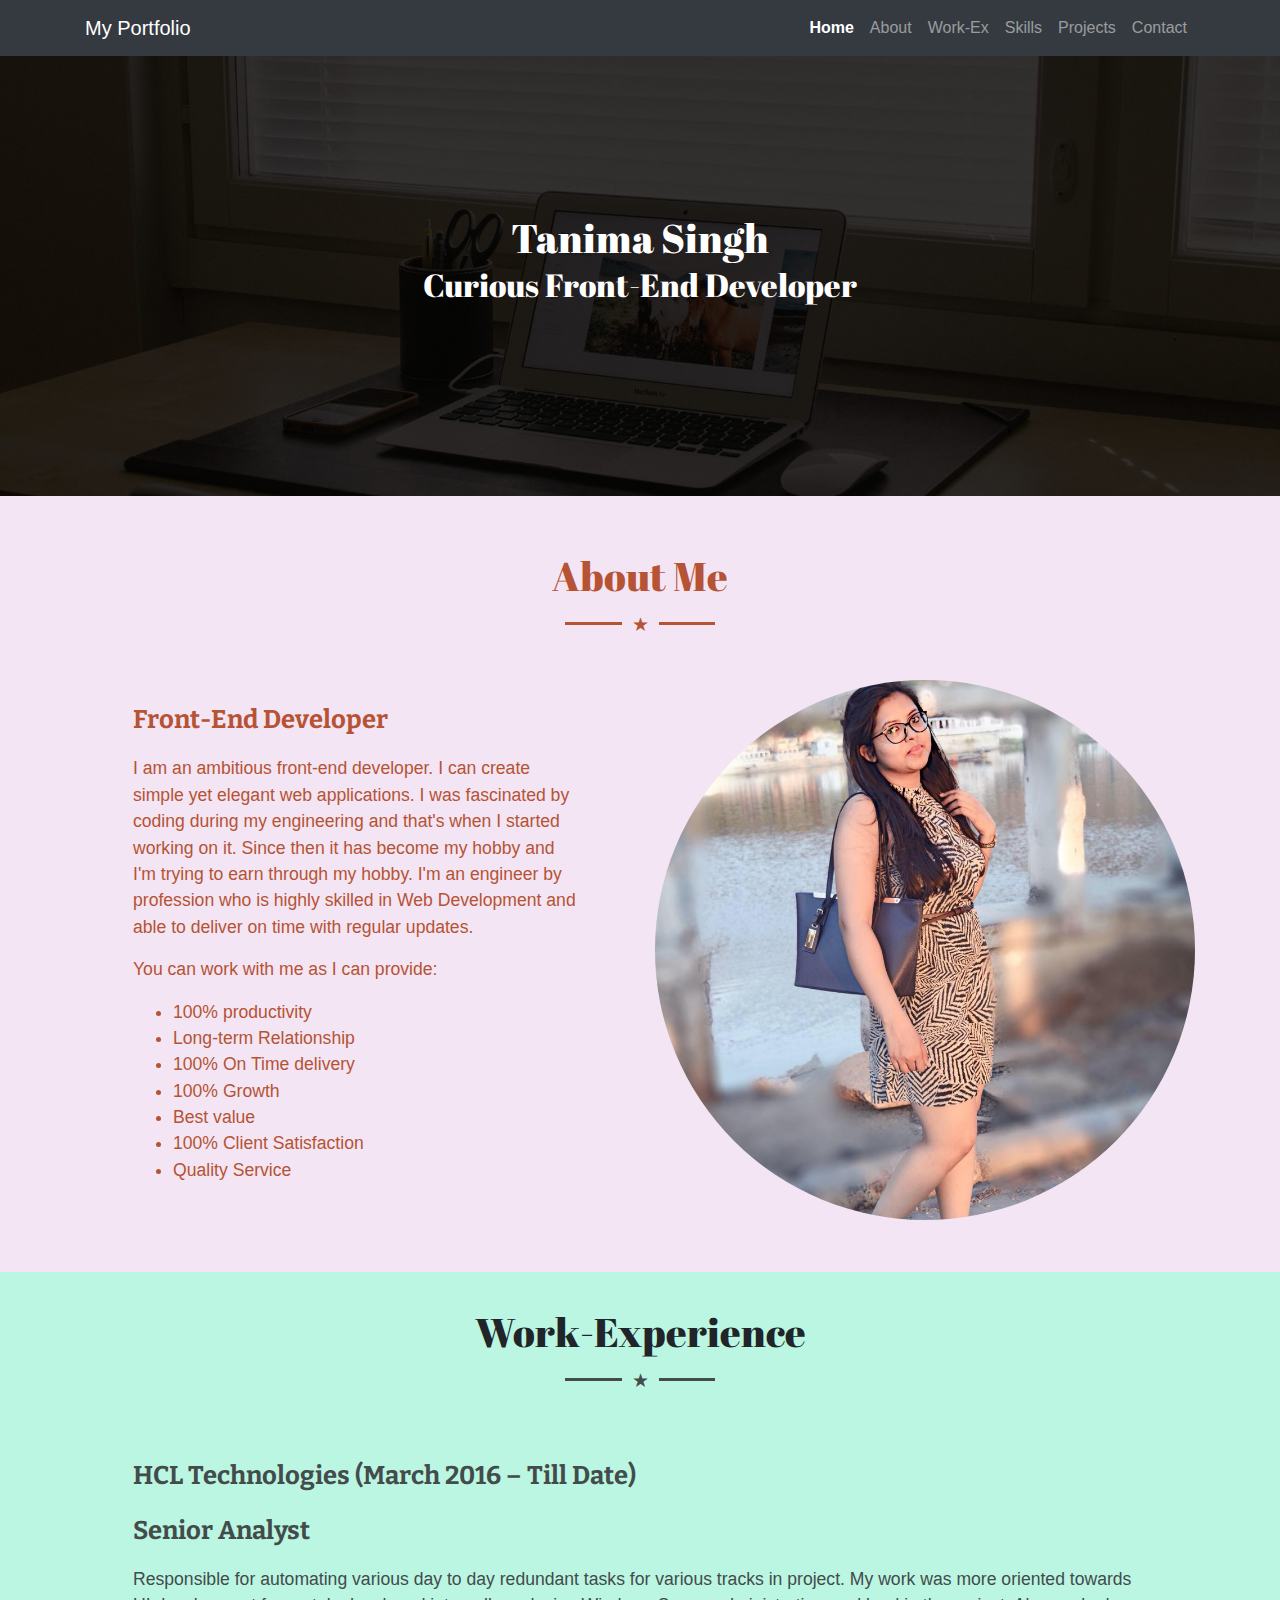
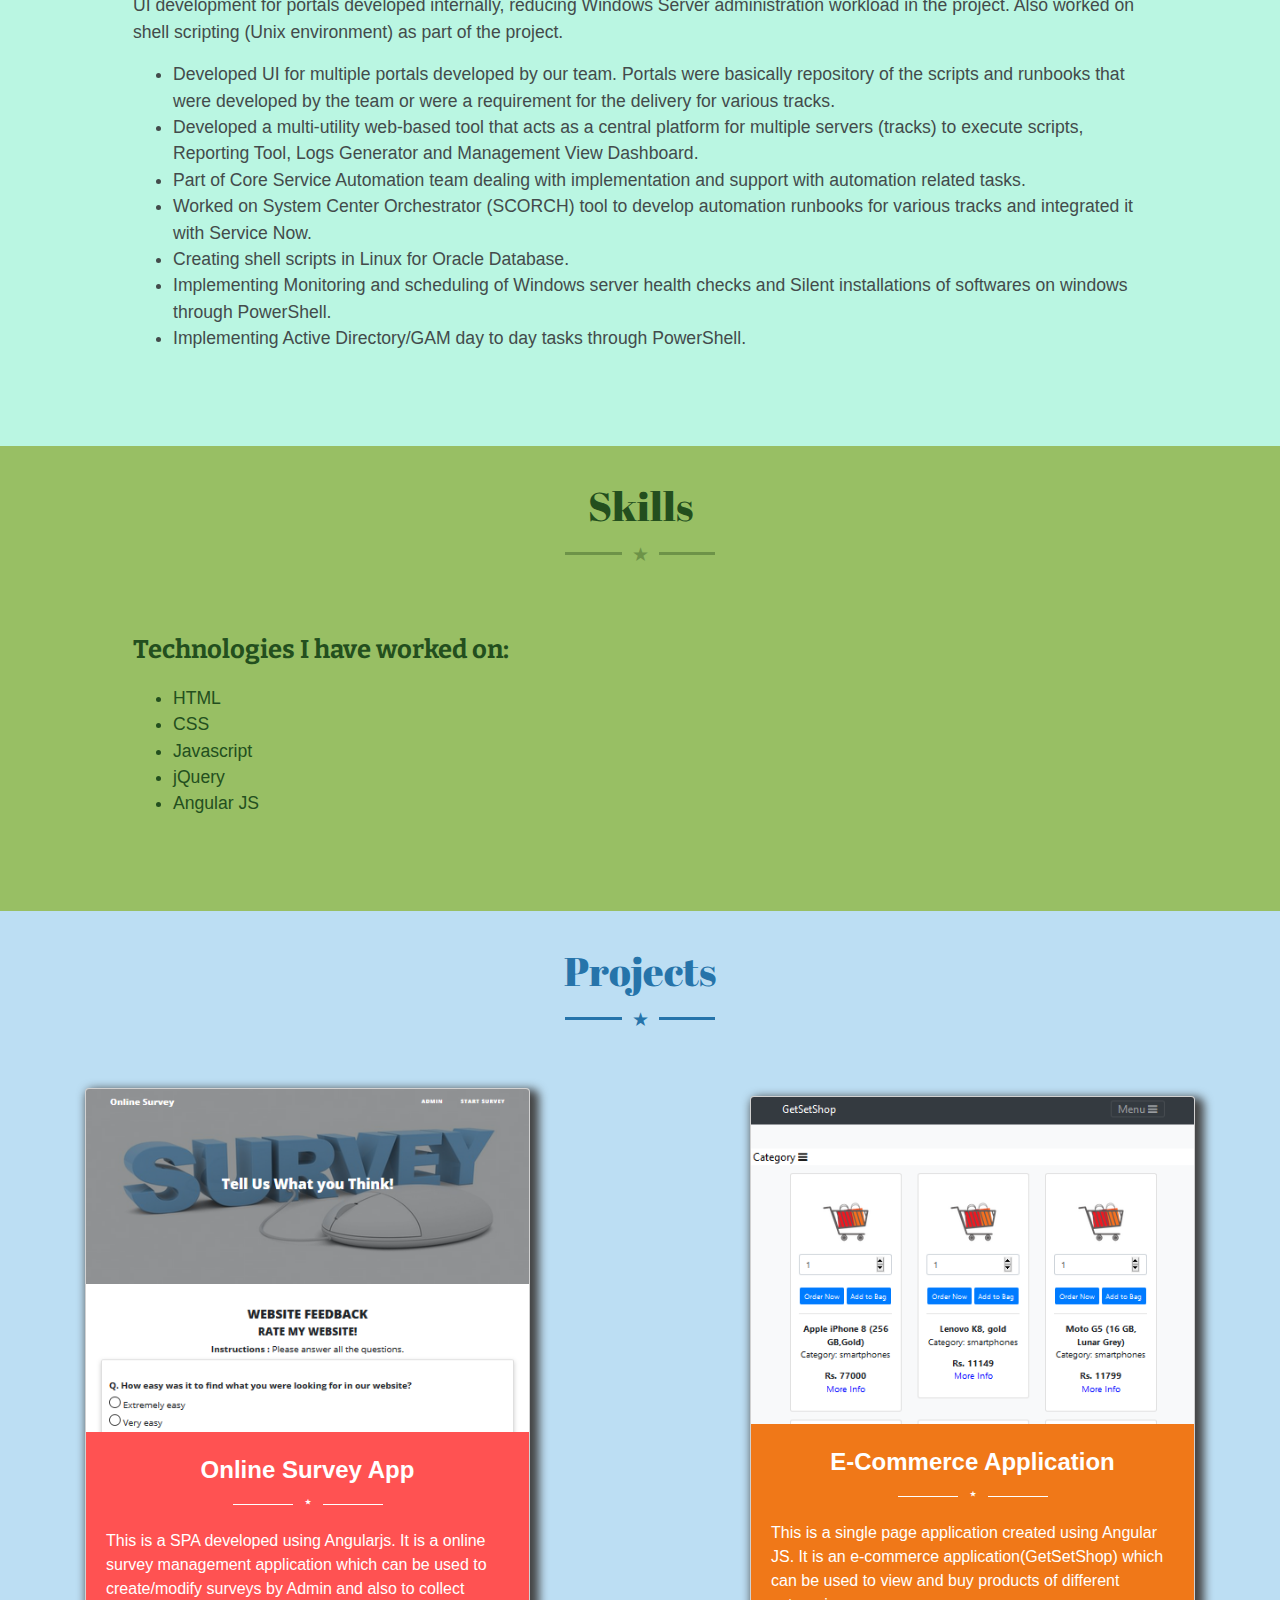
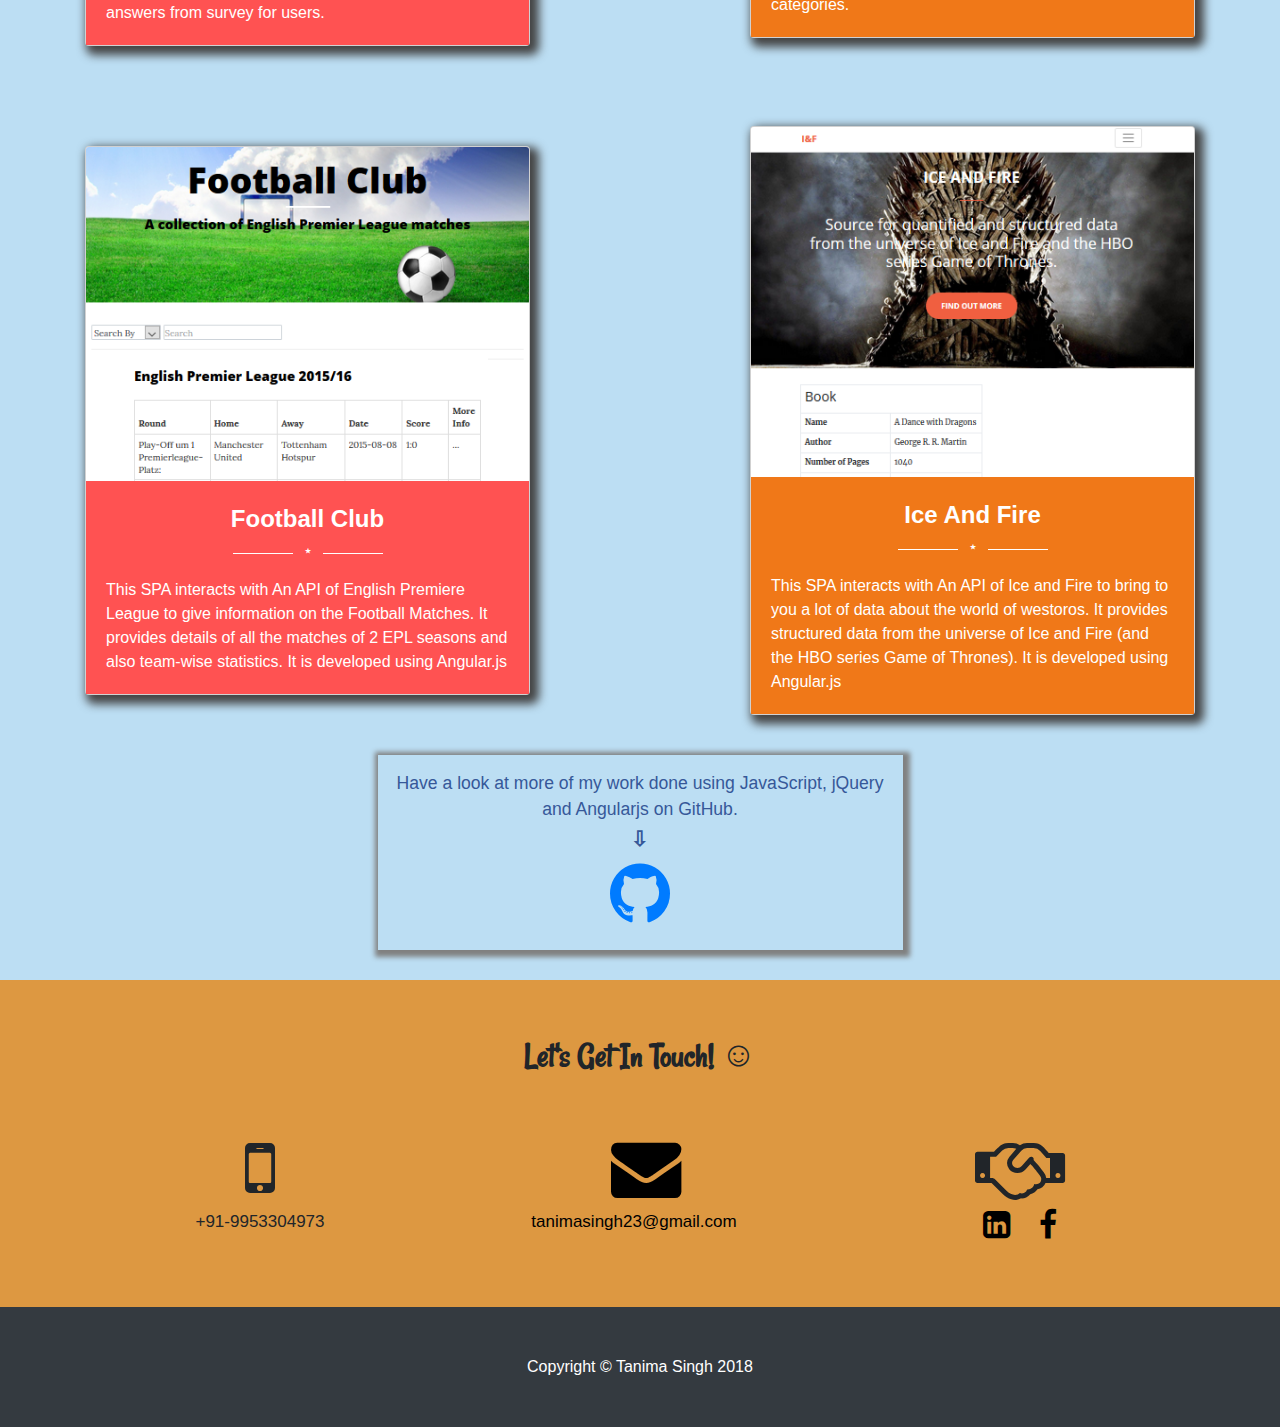
<file: index.html>
<!DOCTYPE html>
<html lang="en">

   <head>

      <meta charset="utf-8">
      <meta name="viewport" content="width=device-width, initial-scale=1, shrink-to-fit=no">
      <meta name="description" content="">
      <meta name="author" content="">
      <title>Tanima Singh</title>
      <!-- Bootstrap core CSS -->
      <link href="vendor/bootstrap/css/bootstrap.min.css" rel="stylesheet">
       <!-- Custom styles for this template -->
      <link href="css/one-page-wonder.css" rel="stylesheet">
      <link href="css/stylesheet.css" rel="stylesheet">
      <!--jQuery cdn-->
      <script src="https://ajax.googleapis.com/ajax/libs/jquery/3.2.1/jquery.min.js"></script>
      <script type="text/javascript" src="vendor/textillate/jquery.lettering.js"></script>
      <script type="text/javascript" src="vendor/textillate/jquery.textillate.js"></script>
      <!-- Bootstrap core JavaScript -->
      <script src="vendor/popper/popper.min.js"></script>
      <script src="vendor/bootstrap/js/bootstrap.min.js"></script>

      <link rel="stylesheet" href="vendor/font-awesome/css/font-awesome.min.css">

      <link href="https://fonts.googleapis.com/css?family=Bitter:400,700" rel="stylesheet">
      <link href="https://fonts.googleapis.com/css?family=Abril+Fatface" rel="stylesheet">
      <link href="https://fonts.googleapis.com/css?family=Rancho" rel="stylesheet">

   </head>

   <body data-spy="scroll" data-target=".navbar" data-offset="50">

    <!-- Navigation -->
   <nav class="navbar navbar-expand-lg navbar-dark bg-dark fixed-top">
      <div class="container">
         <a class="navbar-brand js-scroll-trigger" href="#">My Portfolio</a>
         <button class="navbar-toggler" type="button" data-toggle="collapse" 
                  data-target="#navbarResponsive" aria-controls="navbarResponsive" aria-expanded="false" aria-label="Toggle navigation">
         <span class="navbar-toggler-icon"></span>
         </button>
         <div  class="collapse navbar-collapse" id="navbarResponsive">
            <ul  class="navbar-nav ml-auto">
               <li class="nav-item">
                  <a class="nav-link js-scroll-trigger active" href="#">Home
                     <span class="sr-only">(current)</span>
                  </a>
               </li>
               <li class="nav-item ">
                  <a class="nav-link js-scroll-trigger" href="#about">About</a>
               </li>
               <li class="nav-item ">
                  <a class="nav-link js-scroll-trigger" href="#exp">Work-Ex</a>
               </li>
               <li class="nav-item ">
                  <a class="nav-link js-scroll-trigger" href="#skills">Skills</a>
               </li>
               <li class="nav-item">
                  <a class="nav-link js-scroll-trigger" href="#myWork">Projects</a>
               </li>
               <li class="nav-item">
                  <a class="nav-link js-scroll-trigger" href="#contact">Contact</a>
               </li>
            </ul>
         </div> 
      </div> 
     </nav> 

      <header class="masthead">
      <div class="overlay">
         <div class="container ">
            <h1>
               <div class="text-white">Tanima Singh</div> 
               <small class="text-white"> Curious Front-End Developer </small> 
            </h1>
            <br>
         </div>
      </div>
      </header>

   <section id="about" style="background-color: #f3e5f3;  color : #b65335; ; padding-bottom: 25px;">
      <div class="text-center section-head"> About Me </div> 
      <div class="text-center"><hr class="title-seperator title-seperator4"></div>  
      <div class="container">
         <div class="row align-items-center ">
            <div class="col-md-6 order-1 order-md-2">
               <div class="p-6">
                  <img class="img-fluid rounded-circle" src="images/dp.jpg" alt="Tanima Singh">
               </div>
            </div>
            <div class="col-md-6 order-2 order-md-1">
               <div class="p-5">
                  <p id="about-head">Front-End Developer</p>
                  <p id="about-content"> I am an ambitious front-end developer. I can create simple yet elegant web applications. I was fascinated by coding during my engineering and that's when I started working on it. Since then it has become my hobby and I'm trying to earn through my hobby. I'm an engineer by profession who is highly skilled in Web Development and able to deliver on time with regular updates.
                  </p>
                  <p id="about-content">You can work with me as I can provide:</p>
	            		<ul id="about-content">
	            			<li>100% productivity</li>
	            			<li>Long-term Relationship</li>
	            			<li>100% On Time delivery</li>
	            			<li>100% Growth</li>
	            			<li>Best value</li>
	            			<li>100% Client Satisfaction</li>
	            			<li>Quality Service</li>
	            		</ul>
               </div>
            </div>
         </div>
      </div>
   </section>

   <section id="exp" style="background-color: #baf6e2;">
      <div class="text-center section-head">Work-Experience </div> 
      <div class="text-center"><hr class="title-seperator title-seperator6"></div>  
      <div class="container">
         <div class="row align-items-center">  
            <div class="col-md-12 order-2 order-md-1 ">
               <div class="p-5">
                  <p id="exp-head">HCL Technologies (March 2016 – Till Date)</p>
                  <p id="exp-head">Senior Analyst</p>
                  <p id="exp-content">Responsible for automating various day to day redundant tasks for various tracks in project. My work was more oriented towards UI development for portals developed internally, reducing Windows Server administration workload in the project. Also worked on shell scripting (Unix environment) as part of the project.
                  </p>
                  
                  <ul id="exp-content">
                     <li>Developed UI for multiple portals developed by our team. Portals were basically repository of the scripts and runbooks that were developed by the team or were a requirement for the delivery for various tracks.</li>
                     <li>Developed a multi-utility web-based tool that acts as a central platform for multiple servers (tracks) to execute scripts, Reporting Tool, Logs Generator and Management View Dashboard.</li>
                     <li>Part of Core Service Automation team dealing with implementation and support with automation related tasks.</li>
                     <li>Worked on System Center Orchestrator (SCORCH) tool to develop automation runbooks for various tracks and integrated it with Service Now.</li>
                     <li>Creating shell scripts in Linux for Oracle Database.</li>
                     <li>Implementing Monitoring and scheduling of Windows server health checks and Silent installations of softwares on windows through PowerShell.</li>
                     <li>Implementing Active Directory/GAM day to day tasks through PowerShell.</li>
                  </ul>
               </div>
            </div>
         </div>
      </div>
   </section>

   <section id="skills" style="background-color: #98BF64;">
      <div class="text-center section-head">Skills </div> 
      <div class="text-center"><hr class="title-seperator title-seperator5"></div>  
      <div class="container">
         <div class="row align-items-center">
           
            <div class="col-md-12 order-2 order-md-1 ">
               <div class="p-5">
                  <p id="skills-head">Technologies I have worked on:</p>
                  
            		<ul id="skills-content">
            			<li>HTML</li>
	            		<li>CSS</li>
	            		<li>Javascript</li>
	            		<li>jQuery</li>
	            		<li>Angular JS</li>
            		</ul>
               </div>
            </div>
         </div>
      </div>
   </section>

   <section id="myWork" style="background-color: #bcdef3">
      <div class="text-center section-head"> Projects</div> 
      <div class="text-center"><hr class="title-seperator title-seperator3"></div>           
      <div class="container">
         <div class="row align-items-center">
            <div class="col-lg-5 col-md-6">
               <div class="card" id="card1">
                  <img class="card-img-top img-fluid" src="images/survey.jpg" alt="survey-screenshot">
                  <div class="repoCheck text-white">
                     <a href="https://github.com/tanimasingh23/online-survey-application.git" class="text-white" target="_blank"> Check Repository </a>
                  </div>
                  <div class="card-body" style="background-color: #FF5252 ;">
                     <div class="title text-center text-white"> Online Survey App </div>
                     <div class="text-center"><hr class="title-seperator1 title-seperator"></div>       
                     <div class="card-text text-white"> This is a SPA developed using Angularjs. It is a online survey management application which can be used to create/modify surveys by Admin and also to collect answers from survey for users. </div>
                  </div>
               </div>
            </div>
            <div class="col-lg-2 hide-991px"></div>
            <div class="col-lg-5 col-md-6">
               <div class="card" id="card2">
                  <img class="card-img-top img-fluid" src="images/shop.jpg" alt="shop-screenshot">
                  <div class="repoCheck">
                     <a href="https://github.com/tanimasingh23/e-commerce-application.git" class="text-white" target="_blank"> Check Repository </a>
                  </div>      
                  <div class="card-body" style="background-color: #F07818;">
                     <div class="text-center text-white title">E-Commerce Application </div>
                     <div class="text-center"><hr class="title-seperator2 title-seperator"></div>
                     <div class="card-text text-white"> This is a single page application created using Angular JS. It is an e-commerce application(GetSetShop) which can be used to view and buy products of different categories.</div>
                  </div>
               </div>
            </div>
         </div>
          <div class="row align-items-center">
            <div class="col-lg-5 col-md-6">
               <div class="card" id="card1">
                  <img class="card-img-top img-fluid" src="images/football.jpg" alt="fotball-screenshot">
                  <div class="repoCheck text-white">
                     <a href="https://github.com/tanimasingh23/football-angular.git" class="text-white" target="_blank"> Check Repository </a>
                  </div>
                  <div class="card-body" style="background-color: #FF5252 ;">
                     <div class="title text-center text-white"> Football Club </div>
                     <div class="text-center"><hr class="title-seperator1 title-seperator"></div>       
                     <div class="card-text text-white"> This SPA interacts with An API of English Premiere League to give information on the Football Matches. It provides details of all the matches of 2 EPL seasons and also team-wise statistics. It is developed using Angular.js</div>
                  </div>
               </div>
            </div>
            <div class="col-lg-2 hide-991px"></div>
            <div class="col-lg-5 col-md-6">
               <div class="card" id="card2">
                  <img class="card-img-top img-fluid" src="images/got.jpg" alt="got-screenshot">
                  <div class="repoCheck">
                     <a href="https://github.com/tanimasingh23/iceAndFire-advanceAngular.git" class="text-white" target="_blank"> Check Repository </a>
                  </div>      
                  <div class="card-body" style="background-color: #F07818;">
                     <div class="text-center text-white title"> Ice And Fire </div>
                     <div class="text-center"><hr class="title-seperator2 title-seperator"></div>
                     <div class="card-text text-white"> This SPA interacts with An API of Ice and Fire to bring to you a lot of data about the world of westoros. It provides structured data from the universe of Ice and Fire (and the HBO series Game of Thrones). It is developed using Angular.js </div>
                  </div>
               </div>
            </div>
         </div>
         <div class="col-sm-8 col-md-6 col-10 col-lg-6 mx-auto">
            <div class="text-center" id="git-card">
               <div> Have a look at more of my work done using JavaScript, jQuery and Angularjs on GitHub. <br><span>&#8681;</span></div>
               <a href="https://www.github.com/tanimasingh23"><i class="fa fa-github fa-4x" aria-hidden="true"></i></a>
            </div>
         </div>
      </div>
   </section>

   <section id="contact" style="background-color: #dd9841">
      <div class="container">
         <div class="row">
            <div class="col-sm-12 mx-auto contact">
               <div class="text-center "> Let's Get In Touch! &#9786;</div>
            </div>
            <div class="col-md-4 col-12  text-center" >
               <span class="contact"><i class="fa fa-mobile fa-2x" aria-hidden="true"></i></span> <br>
              <span style="font-size: 17px;"> +91-9953304973 </span><br><br>
            </div>
            <div class="col-md-4 col-12 text-center">
               <a href="mailto:tanimasingh23@gmail.com" class="links">
                  <span class="contact"><i class="fa fa-envelope fa-2x" aria-hidden="true"></i></span> <br>
                  <span style="font-size: 17px; " >tanimasingh23@gmail.com</span><br>
               </a>
               <br>
            </div>
            <div class="col-md-4 col-12 text-center" >
               <span class="contact"><i class="fa fa-handshake-o fa-2x" aria-hidden="true"></i></span><br>
               <a href="https://www.linkedin.com/in/tanima-singh-a76022b8/" target="_blank" class="links">
                  <i class="fa fa-linkedin-square fa-2x" aria-hidden="true"></i>
               </a>
               <a href="https://www.facebook.com/tanima.singh.5" target="_blank" class="links">
                  <i class="fa fa-facebook fa-2x" aria-hidden="true"></i>
               </a>

            </div>
         </div>
      </div>
      <br>
      <br>
   </section>

    <!-- Footer -->
   <footer class="py-5 bg-dark">
      <div class="container">
        <p class="m-0 text-center text-white">Copyright &copy; Tanima Singh 2018 </p>
      </div>
      <!-- /.container -->
   </footer>

   
   <script src="vendor/jquery-easing/jquery.easing.min.js"></script>
    <script src="vendor/scrollreveal/scrollreveal.min.js"></script>
    <script src="vendor/magnific-popup/jquery.magnific-popup.min.js"></script>

   </body>

</html>
</file>
<file: css/stylesheet.css>
h1{
	font-family: 'Abril Fatface', cursive;
}

.tlt .word3 .char1 , .tlt .word3 .char3 ,.tlt .word3 .char5 , .tlt .word3 .char7
{
	color : #f4c700;
}

.active{
	font-weight: 700;
}

div.card{

	margin-top: 40px ;
	margin-bottom:  40px ;
	background-color: #EFEFEF;
	box-shadow: 5px 5px 10px 4px #444;
}

.title{
	font-size: 1.5em ;
	font-weight: 700 ;
}

.repoCheck{
	background-color: red ;
	font-weight: 600 ;
	position: absolute ;
	top :25%;
	right: 40%;
	padding: 15px ;
	border-radius: 25px;
	opacity: 0;
}

hr.title-seperator {

	border-color: white ;
	border-bottom: 2px ;
	width: 150px;
	display: inline-block;
	margin-right: auto;
}

hr.title-seperator:after{

	display: inline-block;
	position: relative;
	color: white ;
	content: '\22C6';
	top : -15px;
	padding: 0 10px ;
}
hr.title-seperator2:after{

	background-color: #F07818;
}

hr.title-seperator1:after{

	background-color: #FF5252 ;
}

hr.title-seperator3:after, hr.title-seperator3{

	color: #2674AA ;
	font-size: 1.1em;
	content: '\2605';
	border-color: #2674AA ;
	border-width: 3px;
	background-color: #bcdef3 ;
}

hr.title-seperator4:after , hr.title-seperator4{

	color: #b65335 ;
	font-size: 1.1em;
	content: '\2605';
	border-color: #b65335 ;
	border-width: 3px;
	background-color: #f3e5f3 ;
}

hr.title-seperator5:after , hr.title-seperator5{

	color: #6D9348 ;
	font-size: 1.1em;
	content: '\2605';
	border-color: #6D9348 ;
	border-width: 3px;
	background-color: #98BF64 ;
}

hr.title-seperator6:after , hr.title-seperator6{

	color: #434b4b ;
	font-size: 1.1em;
	content: '\2605';
	border-color: #434b4b ;
	border-width: 3px;
	background-color: #baf6e2 ;
}


#topButton{

	font-weight: 700;
	color: white ;
}

#topButton:hover {

	background-color: black ;
}

div.card:hover img{

	opacity : 0.4 ;

}

div.card:hover{

	box-shadow: 2px 2px 5px 5px #2674AA ;
}

.card:hover .repoCheck{
	opacity: 1;
}


#git-card{

	padding: 15px ;
	box-shadow: 2px 2px 5px 5px grey;
	color: #365899;
	font-size: 1.1em ;
}

#git-card span {

	font-weight: 700;
	font-size: 1.2em ;
}

.fa-github:hover{

	box-shadow: 2px 2px 5px 5px grey;
}

.fa-github{
	padding: 5px ;
}

a:hover{
	text-decoration: none ;
}

.hideCard{

	visibility: hidden;
}

.bounceInLeft , .bounceInRight, .fadeIn {

	-webkit-animation-duration:  2s !important; 
  	-moz-animation-duration:     2s !important; 
  	-o-animation-duration:       2s !important; 
  	animation-duration:          2s !important; 

}

#about-head{

	font-family: 'Bitter', serif;
	font-weight: 700;
	font-size: 1.6em ;
}
#skills-head{
	font-family: 'Bitter', serif;
	font-weight: 700;
	font-size: 1.6em ;
	color: #234F1E;
}
#exp-head{
	font-family: 'Bitter', serif;
	font-weight: 700;
	font-size: 1.6em ;
	color: #434b4b;
}

#about{
	padding-top: 50px; 
}

#about-content{

	font-size: 1.1em ;
}
#skills-content{

	font-size: 1.1em ;
	color: #234F1E;
}
#exp-content{

	font-size: 1.1em ;
	color: #434b4b;
}

#myWork,#skills,#exp{
	padding-top: 30px;
	padding-bottom: 30px;
}

#skills .section-head{
	color: #234F1E;
}

#myWork .section-head{

	color : #2674aa;
}

.section-head{

	font-family: 'Abril Fatface', cursive;
	font-size: 2.5em;
}

#left{
	float: left;
}
#right{
	float: right;
}

.links {

	color : black;
	padding: 12px ;
	overflow-x: hidden;
}

.links:hover{
	color : brown;
}

.contact{
	padding: 50px ;
	font-family: 'Rancho', cursive;
	font-weight: 600;
	font-size: 2.2em ;
}

@media screen and (max-width:991px){

	.hide-991px{
		display : none ;
	}

}

@media screen and (max-width:450px){

	h1 , .section-head , .contact{
		font-size: 1.5em ;
	}

	#about-content, #skills-content, #exp-content , .card-text , #git-card div , .repoChecka{
		font-size: 0.9em !important ;
	}

	#exp-head, #skills-head{
		font-size: 1.2em !important;
	}

	.title{
		font-size: 1.2em ;
	}

	.repoCheck{
		padding : 10px !important;
	}
	#about,#myWork,#skills,#exp{
	padding-top: 10px !important;
	padding-bottom: 10px !important;
}
}

@media screen and (max-width:360px){

	.repoCheck{
		right: 30%;
		top: 25%;
	}

}	

@media screen and (max-width: 767px) and (min-width : 450px){

	h1 , .section-head{
		font-size: 2em ;
	}
}
</file>
<file: css/one-page-wonder.css>
/*!
 * Start Bootstrap - One Page Wonder (http://startbootstrap.com/template-overviews/one-page-wonder)
 * Copyright 2013-2017 Start Bootstrap
 * Licensed under MIT (https://github.com/BlackrockDigital/startbootstrap-one-page-wonder/blob/master/LICENSE)
 */

body {
    padding-top: 54px;
}

@media (min-width: 992px) {
    body {
        padding-top: 56px;
    }
}

header.masthead {
    background: url(../images/home-bg.jpg) ;
    background-repeat: no-repeat;
    -webkit-background-size: cover;
    -moz-background-size: cover;
    background-size: cover;
    -o-background-size: cover;
}

header.masthead > .overlay {
    padding: 5rem 0;
    text-align: center;
    background: rgba(0, 0, 0, 0.6);
}

@media (min-width: 992px) {
    header.masthead > .overlay {
        padding: 10rem 0;
    }
}
</file>
